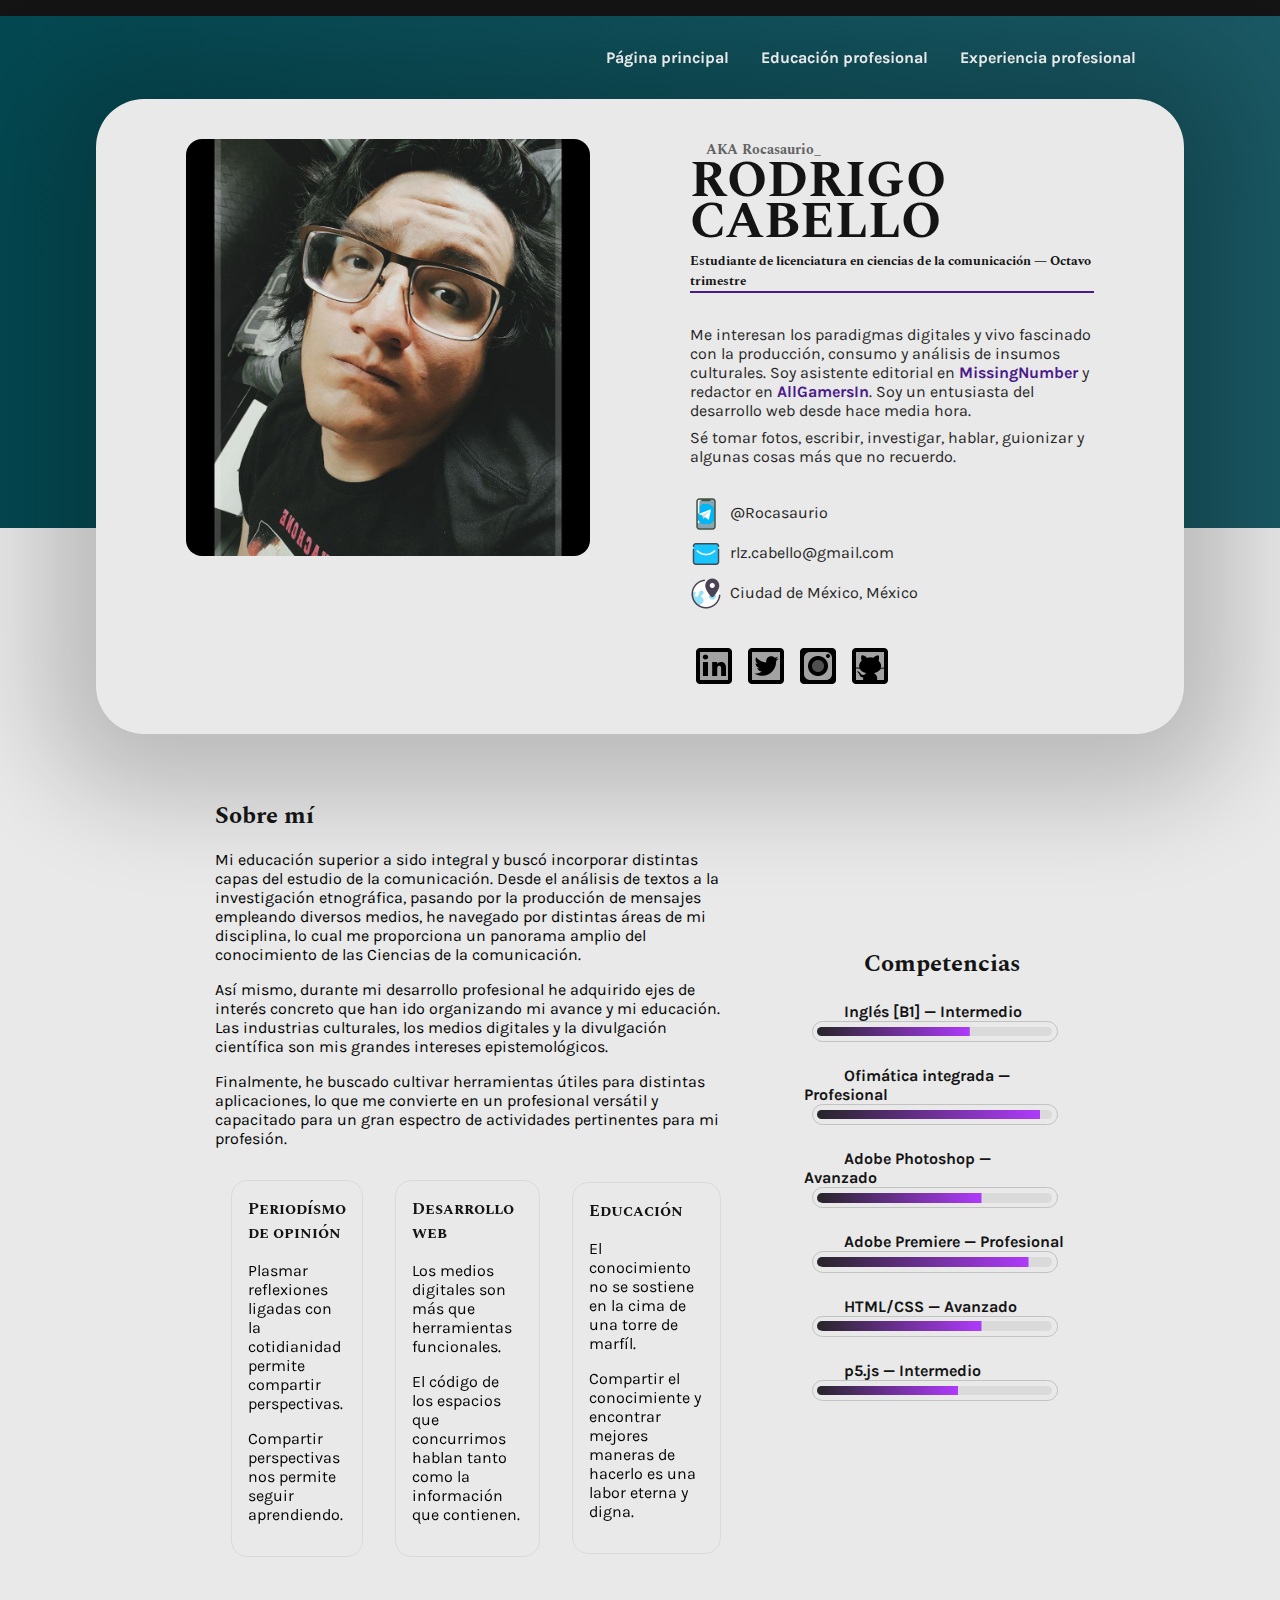
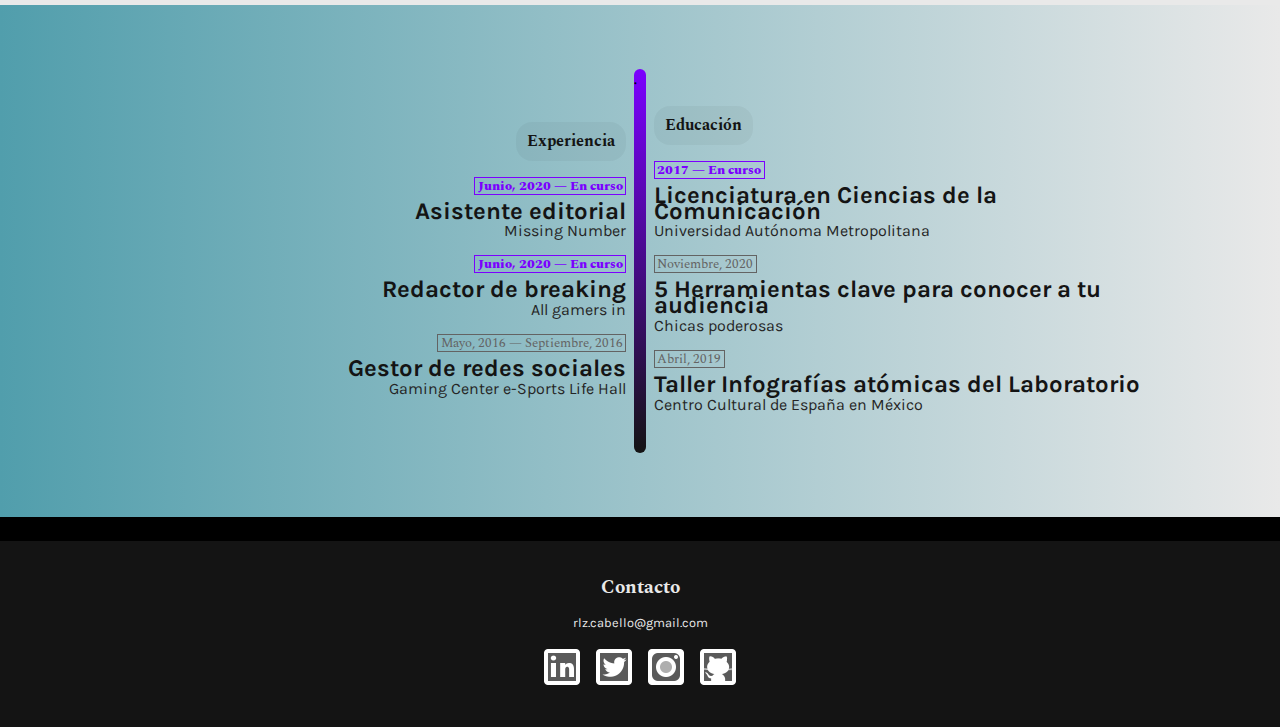
<file: index.html>
<!DOCTYPE html>
<html lang="es">
  <head>
    <meta charset="UTF-8" />
    <meta name="viewport" content="width=device-width, initial-scale=1.0" />

    <meta name="description" content="Sitio web que contiene el Currículum Vitae de Rodrigo Cabello Barrera." />
    <meta name="keywords" content="Medios interactivos, UEA, UAM Cuajimalpa, currículum-vitae, cv, currículum, ciencias de la comunicación, comunicador, fotografía, redactor, videojuegos" />
    <meta name="author" content="Rodrigo Cabello Barrera" />
    <title>Rodrigo Cabello — Currículum</title>

    <!-- CSS -->
    <link href="css/styleCSS.css" rel="stylesheet" />
    <link href="css/hover.css" rel="stylesheet" media="all"> 

    <!-- Fonts -->
    <link href="https://fonts.googleapis.com/css2?family=Spectral:wght@500&display=swap" rel="stylesheet"> 
    <link href="https://fonts.googleapis.com/css2?family=Karla&display=swap" rel="stylesheet"> 

  </head>

  
  <body>
<!-- Navegador -->
<nav>
    <a class="hvr-underline-from-center hvr-fade" href="index.html"><p>Página principal</p></a>
    <a class="hvr-underline-from-center hvr-fade" href="education.html"><p>Educación profesional</p></a>
    <a class="hvr-underline-from-center hvr-fade" href="work.html"><p>Experiencia profesional</p></a>
</nav>   
      
    <!-- Presentación -->
    <article class="firstContact">

        <!-- Tarjeta -->
        <section class="contactCard">
            <div class="containerCard">      

                <div class="containerCardPhoto">
                    <img id="photoFace" src="images/portrait/portraitMain.jpeg" alt="Fotografía de Rodrigo Cabello Barrera">
                </div>

                <div class="containerCardInfo">
                    <hgroup>
                        <h3>AKA Rocasaurio_</h3>
                        <h1>RODRIGO CABELLO</h1>
                        <h2>Estudiante de licenciatura en ciencias de la comunicación — Octavo trimestre</h2>
                    </hgroup>
                    <div class="resumeCard">
                        <p>Me interesan los paradigmas digitales y vivo fascinado con la producción, consumo y análisis de insumos culturales. Soy asistente editorial en <a href="https://www.missingnumber.com.mx/">MissingNumber</a> y redactor en <a href="https://allgamersin.com/">AllGamersIn</a>. Soy un entusiasta del desarrollo web desde hace media hora. </p>
                        <p>Sé tomar fotos, escribir, investigar, hablar, guionizar y algunas cosas más que no recuerdo.</p>
                    </div>

                    <ul class="listContact">

                        <li><img src="images/contactIcons/telegram.png" alt="Ícono de Telegram">@Rocasaurio</li>
                        <li><img src="images/contactIcons/email.png" alt="Ícono de email">rlz.cabello@gmail.com</li>
                        <li><img src="images/contactIcons/address.png" alt="Ícono de dirección">Ciudad de México, México</li>
                    </ul>

                    <div class="containerSocialNet">
                        <a target="_blank" href="https://www.linkedin.com/in/rodrigo-cabello-barrera/">
                            <div class="hvr-underline-from-center"><img src="images/socialMediaIcons/linkedIn.png" alt="Ícono de LinkedIn"></div>
                        </a>
                        <a target="_blank" href="https://twitter.com/Rocasaurio_"> 
                            <div class="hvr-underline-from-center"><img src="images/socialMediaIcons/twitter.png" alt="Ícono de Twitter"></div>                            
                        </a>
                        <a target="_blank" href="https://www.instagram.com/rocasaurio_/">
                            <div class="hvr-underline-from-center"><img src="images/socialMediaIcons/instagram.png" alt="Ícono de Instagram"></div>
                        </a>
                        <a target="_blank" href="https://github.com/Rocasaurio">
                            <div class="hvr-underline-from-center"><img src="images/socialMediaIcons/github.png" alt="Ícono de GitHub"></div>
                        </a>
                    </div>
                    
                </div>

                

            </div>
            

        </section>

        <!-- Sobre mí -->
        <section class="about">

                <div class="countainerSkills">
                    <h2>Sobre mí</h2>
                    <p>Mi educación superior a sido integral y buscó incorporar distintas capas del estudio de la comunicación. Desde el análisis de textos a la investigación etnográfica, pasando por la producción de mensajes empleando diversos medios, he navegado por distintas áreas de mi disciplina, lo cual me proporciona un panorama amplio del conocimiento de las Ciencias de la comunicación.</p>
                    <p>Así mismo, durante mi desarrollo profesional he adquirido ejes de interés concreto que han ido organizando mi avance y mi educación. Las industrias culturales, los medios digitales y la divulgación científica son mis grandes intereses epistemológicos.</p>
                    <p>Finalmente, he buscado cultivar herramientas útiles para distintas aplicaciones, lo que me convierte en un profesional versátil y capacitado para un gran espectro de actividades pertinentes para mi profesión.</p>
                
                    <div class="countainerInterest">
                        <div class="interest hvr-grow-shadow">
                            <h3>Periodísmo de opinión</h3>
                            <p>Plasmar reflexiones ligadas con la cotidianidad permite compartir perspectivas.</p>
                            <p>Compartir perspectivas nos permite seguir aprendiendo.</p>
                        </div>
                        <div class="interest hvr-grow-shadow">
                            <h3>Desarrollo web</h3>
                            <p>Los medios digitales son más que herramientas funcionales. </p>
                            <p>El código de los espacios que concurrimos hablan tanto como la información que contienen.</p>
                        </div>
                        <div class="interest hvr-grow-shadow">
                            <h3>Educación</h3>
                            <p>El conocimiento no se sostiene en la cima de una torre de marfíl.</p> 
                            <p>Compartir el conocimiente y encontrar mejores maneras de hacerlo es una labor eterna y digna.</p>
                        </div>
                    </div>
                </div>
                
            
                
                <div class="countainerComp">

                    <h2>Competencias</h2>

                    <h3>Inglés [B1] — Intermedio </h3>
                    <div class="skill-o-meterBorder">
                        <div class="skill-o-meter1">-</div>
                    </div>

                    <h3>Ofimática integrada — Profesional</h3>
                    <div class="skill-o-meterBorder">
                        <div class="skill-o-meter2">-</div>
                    </div>

                    <h3>Adobe Photoshop — Avanzado</h3>
                    <div class="skill-o-meterBorder">
                        <div class="skill-o-meter3">-</div>
                    </div>

                    <h3>Adobe Premiere — Profesional</h3>
                    <div class="skill-o-meterBorder">
                        <div class="skill-o-meter4">-</div>
                    </div>

                    <h3>HTML/CSS — Avanzado</h3>
                    <div class="skill-o-meterBorder">
                        <div class="skill-o-meter5">-</div>
                    </div>

                    <h3>p5.js — Intermedio</h3>
                    <div class="skill-o-meterBorder">
                        <div class="skill-o-meter6">-</div>
                    </div>


                </div>

        </section>
        
    </article>
   
    <!-- Camino profesional -->
    <div class="backRute">
    <article class="profesionalRute">

        <div class="countainerExperience">

            <div class="experience">
                <h2>Experiencia</h2> 
            </div>

            <div class="experience">
                <div class="blockDateToday">Junio, 2020 — En curso</div>
                <h3>Asistente editorial</h3> 
                <p>Missing Number</p>
            </div>

            <div class="experience">
                <div class="blockDateToday">Junio, 2020 — En curso</div>
                <h3>Redactor de breaking</h3> 
                <p>All gamers in</p>
            </div>

            <div class="experience">
                <div class="blockDate">Mayo, 2016 — Septiembre, 2016</div>
                <h3>Gestor de redes sociales</h3> 
                <p>Gaming Center e-Sports Life Hall</p>
            </div>

        </div>

        <div class="timeline">.</div>
    
        
        <div class="countainerEducation">

            <div class="experience">
                <h2>Educación</h2> 
            </div>

            <div class="education">
                <div class="blockDateToday">2017 — En curso</div>
                <h3>Licenciatura en Ciencias de la Comunicación</h3>
                <p>Universidad Autónoma Metropolitana</p>
            </div>
          
            <div class="education">
                <div class="blockDate">Noviembre, 2020</div>
                <h3>5 Herramientas clave para conocer a tu audiencia</h3> 
                <p>Chicas poderosas</p>
            </div>

            <div class="education">
                <div class="blockDate">Abril, 2019</div>
                <h3>Taller Infografías atómicas del Laboratorio</h3> 
                <p>Centro Cultural de España en México</p>
            </div>

            </div>


    </article>
    </div>

<!-- Navegador -->
<footer>
    <h1>Contacto</h1>
    <p>rlz.cabello@gmail.com</p>
    <div class="containerSocialNet">
        <a target="_blank" href="https://www.linkedin.com/in/rodrigo-cabello-barrera/">
            <div class="hvr-fadeW"><img src="images/socialMediaIcons/linkedInW.png" alt="Ícono de LinkedIn"></div>
        </a>
        <a target="_blank" href="https://twitter.com/Rocasaurio_"> 
            <div class="hvr-fadeW"><img src="images/socialMediaIcons/twitterW.png" alt="Ícono de Twitter"></div>                            
        </a>
        <a target="_blank" href="https://www.instagram.com/rocasaurio_/">
            <div class="hvr-fadeW"><img src="images/socialMediaIcons/instagramW.png" alt="Ícono de Instagram"></div>
        </a>
        <a target="_blank" href="https://github.com/Rocasaurio">
            <div class="hvr-fadeW"><img src="images/socialMediaIcons/githubW.png" alt="Ícono de GitHub"></div>
        </a>
    </div>
</footer>
  </body>

</html>
</file>
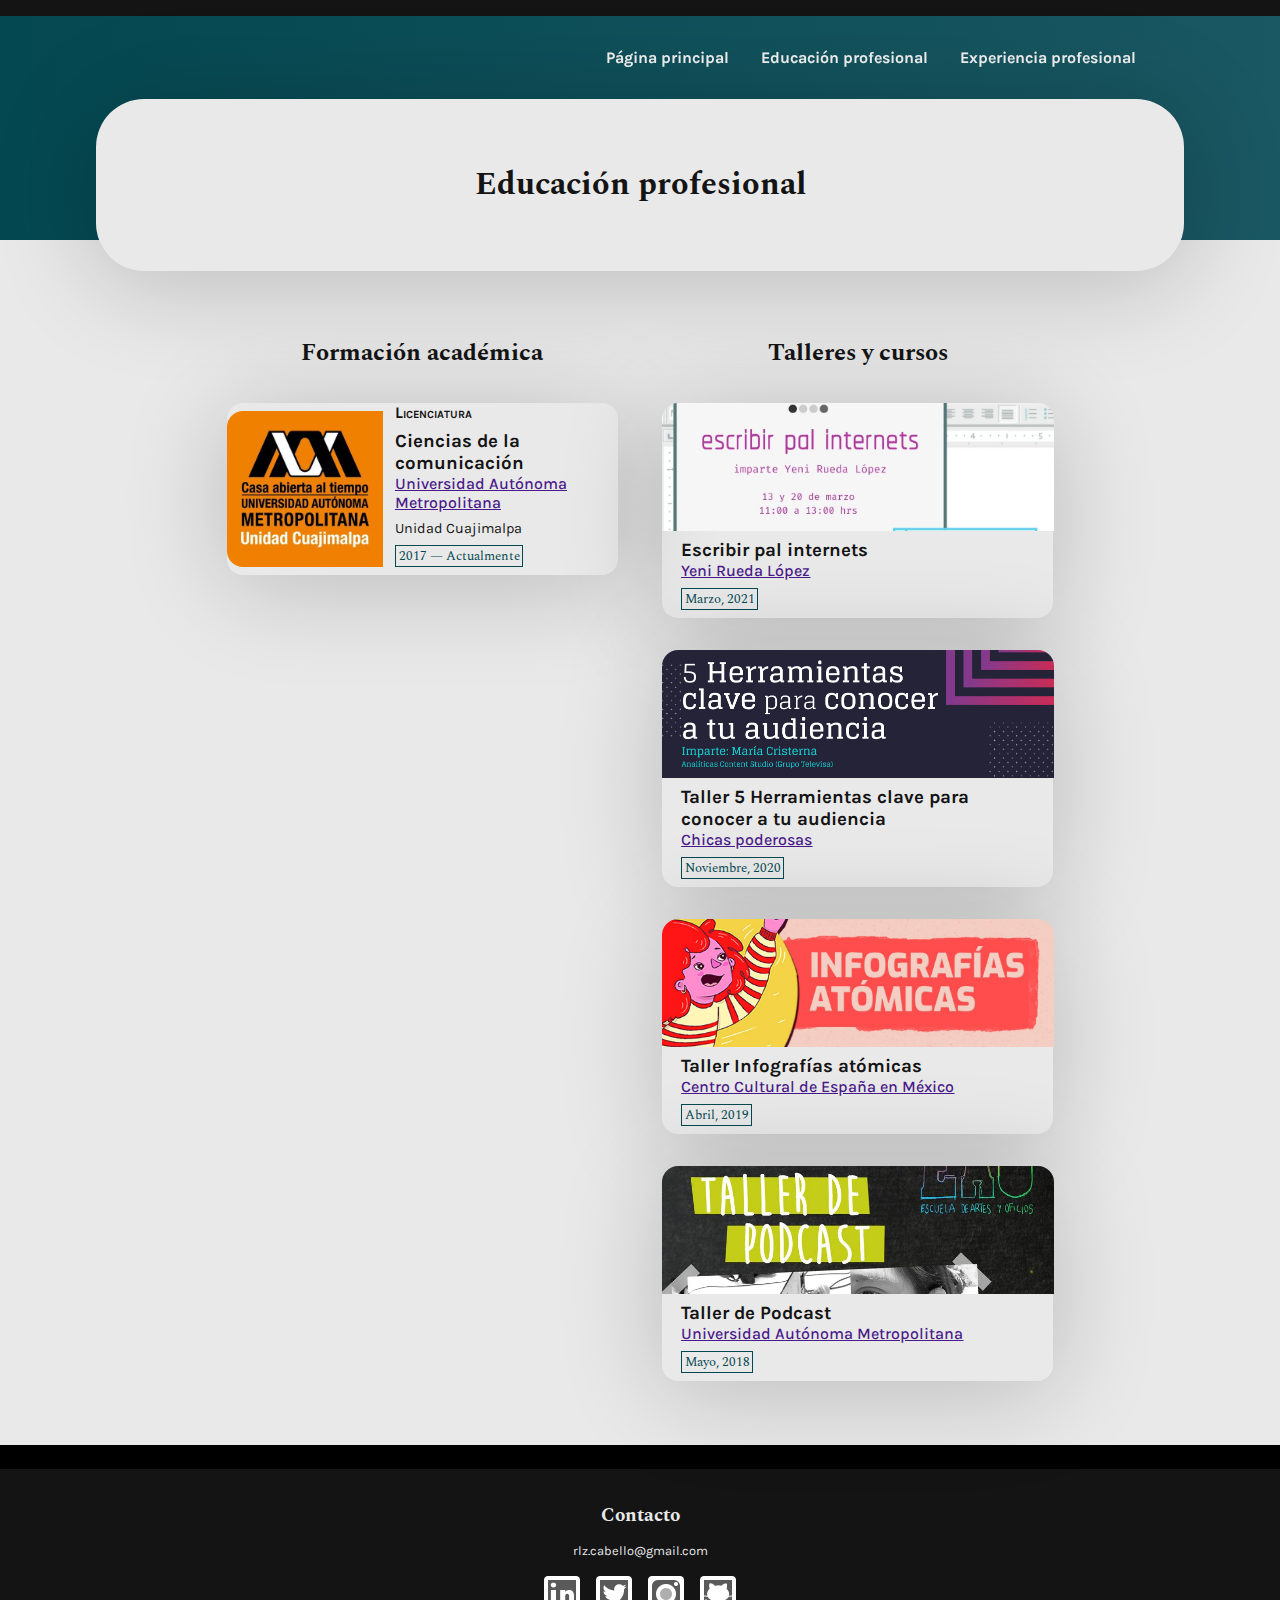
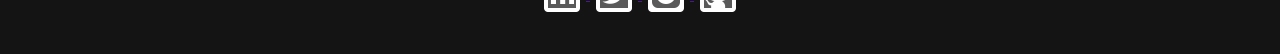
<file: education.html>
<!DOCTYPE html>
<html lang="es">
  <head>
    <meta charset="UTF-8" />
    <meta name="viewport" content="width=device-width, initial-scale=1.0" />

    <meta name="description" content="Sitio web que contiene el Currículum Vitae de Rodrigo Cabello Barrera." />
    <meta name="keywords" content="Medios interactivos, UEA, UAM Cuajimalpa, currículum-vitae, cv, currículum, ciencias de la comunicación, comunicador, fotografía, redactor, videojuegos" />
    <meta name="author" content="Rodrigo Cabello Barrera" />
    <title>Rodrigo Cabello — Currículum</title>

    <!-- CSS -->
    <link href="css/education.css" rel="stylesheet"/>
    <link href="css/hover.css" rel="stylesheet" media="all"> 

    <!-- Fonts -->
    <link href="https://fonts.googleapis.com/css2?family=Spectral:wght@500&display=swap" rel="stylesheet"> 
    <link href="https://fonts.googleapis.com/css2?family=Karla&display=swap" rel="stylesheet"> 

  </head>

  
  <body>
<!-- Navegador -->
<nav>
    <a class="hvr-underline-from-center hvr-fade" href="index.html"><p>Página principal</p></a>
    <a class="hvr-underline-from-center hvr-fade" href="education.html"><p>Educación profesional</p></a>
    <a class="hvr-underline-from-center hvr-fade" href="work.html"><p>Experiencia profesional</p></a>
</nav>   
      
      
    <!-- Educación Profesional -->

    <article class="educationProf">

        <!-- Tarjeta -->
        <div class="educationCard">
            <h1>Educación profesional</h1>
        </div>

        <!-- Contenedor -->
        <div class="educationContainer">

            <!-- Ruta -->
            <div class="educationRoute">

                <h2>Formación académica</h2>



                <div class="educationItem">

                    <img src="images/educationImg/bannerEducation/route1.jpg" alt="Emblema de la UAM">
                    
                    <div class="eItemInfo">
                    <p class="categoryInfo">Licenciatura</p>
                    <h3>Ciencias de la comunicación</h3>
                    <a href="https://www.uam.mx/"><p>Universidad Autónoma Metropolitana</p></a>
                    <p class="subInstitution">Unidad Cuajimalpa</p>
                    <div class="blockDate">2017 — Actualmente</div>
                    </div>



                </div>

            </div>

                


            <!-- Cursos y talleres -->
            <div class="educationExtra">

                <h2>Talleres y cursos</h2>
              
                <div class="extraItem rItem4">
                    <a target="_blank" href="images/educationImg/bannerExtras/extra4.jpg"><img class="hvr-grow-shadow" src="images/educationImg/bannerExtras/extra4.jpg" alt="Convocatoria del Taller Escribir pal internets"></a>
                    <h3>Escribir pal internets</h3>
                    <a href="https://twitter.com/chupacabritas"><p>Yeni Rueda López</p></a>
                    <div class="blockDate">Marzo, 2021</div>
                </div>
              
                <div class="extraItem rItem3">
                    <a target="_blank" href="images/educationImg/bannerExtras/extra3.jpg"><img class="hvr-grow-shadow" src="images/educationImg/bannerExtras/extra3.jpg" alt="Convocatoria del Taller 5 Herramientas clave para conocer a tu audiencia"></a>
                    <h3>Taller 5 Herramientas clave para conocer a tu audiencia</h3>
                    <a href="https://chicaspoderosas.org"><p>Chicas poderosas</p></a>
                    <div class="blockDate">Noviembre, 2020</div>
                </div>

                <div class="extraItem rItem2">
                    <a target="_blank" href="images/educationImg/bannerExtras/extra2.jpg"><img class="hvr-grow-shadow" src="images/educationImg/bannerExtras/extra2.jpg" alt="Convocatoria del Taller Infografías atómicas"></a>
                    <h3>Taller Infografías atómicas</h3>
                    <a href="http://ccemx.org/"><p>Centro Cultural de España en México</p></a>
                    <div class="blockDate">Abril, 2019</div>
                </div>

                <div class="extraItem rItem1">
                    <a target="_blank" href="images/educationImg/bannerExtras/extra1.jpg"><img class="hvr-grow-shadow" src="images/educationImg/bannerExtras/extra1.jpg" alt="Convocatoria del Taller de Podcast"></a>
                    <h3>Taller de Podcast</h3>
                     <a href="https://www.uam.mx/"><p>Universidad Autónoma Metropolitana</p></a>
                    <div class="blockDate">Mayo, 2018</div>
                </div>
            </div>

        </div>

    </article>

<!-- Navegador -->
<footer>
<h1>Contacto</h1>
<p>rlz.cabello@gmail.com</p>
<div class="containerSocialNet">
    <a target="_blank" href="https://www.linkedin.com/in/rodrigo-cabello-barrera/">
        <div class="hvr-fadeW"><img src="images/socialMediaIcons/linkedInW.png" alt="Ícono de LinkedIn"></div>
    </a>
    <a target="_blank" href="https://twitter.com/Rocasaurio_"> 
        <div class="hvr-fadeW"><img src="images/socialMediaIcons/twitterW.png" alt="Ícono de Twitter"></div>                            
    </a>
    <a target="_blank" href="https://www.instagram.com/rocasaurio_/">
        <div class="hvr-fadeW"><img src="images/socialMediaIcons/instagramW.png" alt="Ícono de Instagram"></div>
    </a>
    <a target="_blank" href="https://github.com/Rocasaurio">
        <div class="hvr-fadeW"><img src="images/socialMediaIcons/githubW.png" alt="Ícono de GitHub"></div>
    </a>
</div>
</footer>
</body>

</html>
</file>
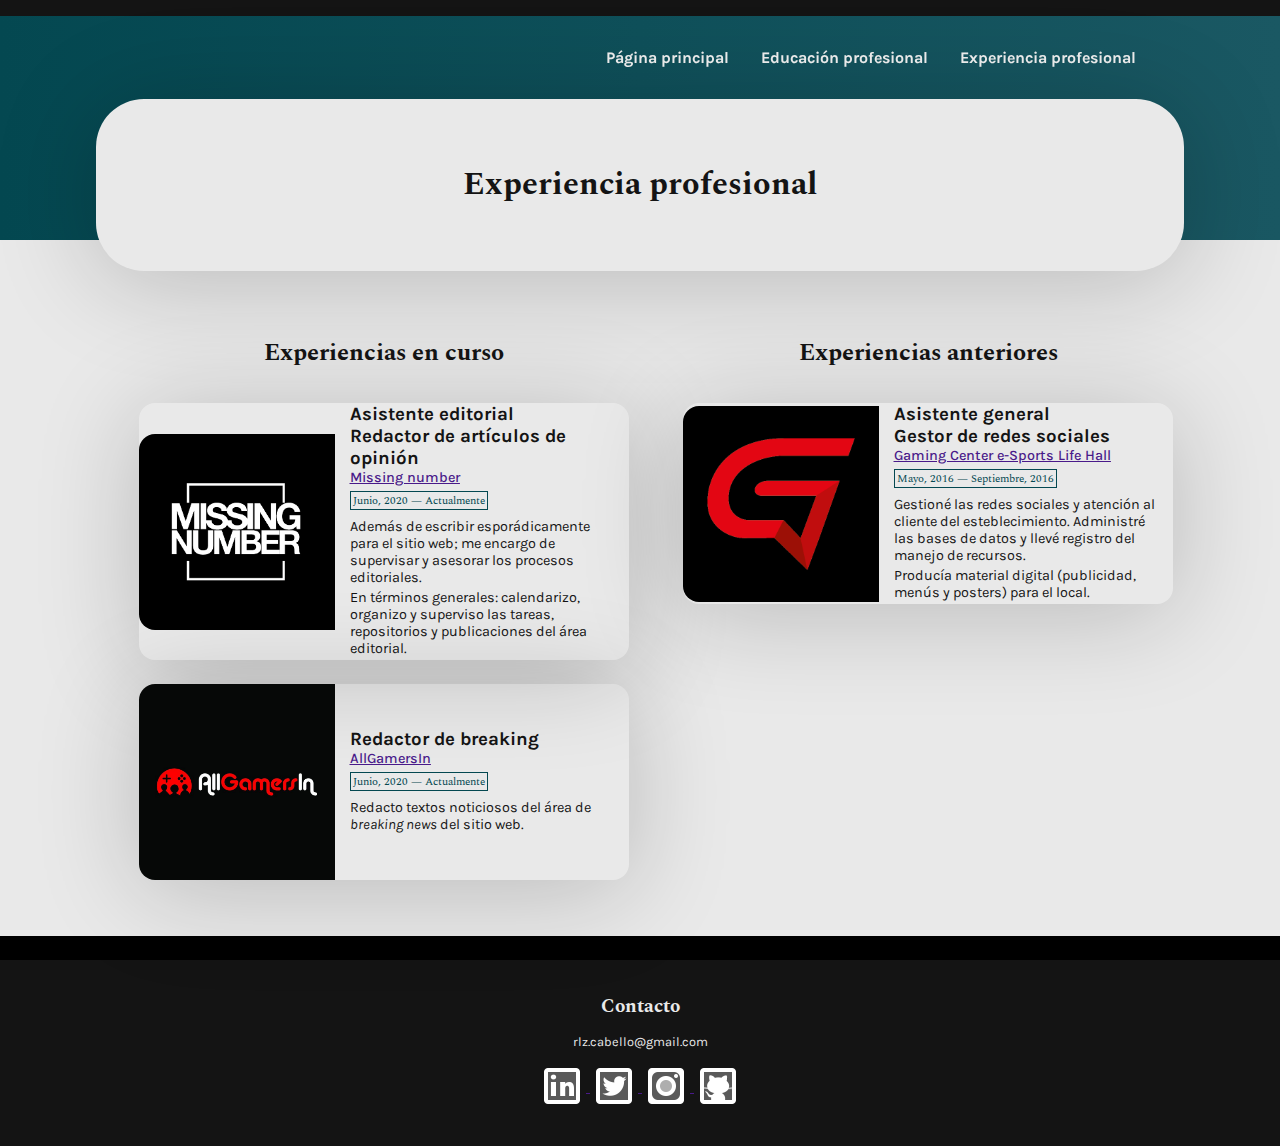
<file: work.html>
<!DOCTYPE html>
<html lang="es">
  <head>
    <meta charset="UTF-8" />
    <meta name="viewport" content="width=device-width, initial-scale=1.0" />

    <meta name="description" content="Sitio web que contiene el Currículum Vitae de Rodrigo Cabello Barrera." />
    <meta name="keywords" content="Medios interactivos, UEA, UAM Cuajimalpa, currículum-vitae, cv, currículum, ciencias de la comunicación, comunicador, fotografía, redactor, videojuegos" />
    <meta name="author" content="Rodrigo Cabello Barrera" />
    <title>Rodrigo Cabello — Currículum</title>

    <!-- CSS -->
    <link href="css/work.css" rel="stylesheet"/>
    <link href="css/hover.css" rel="stylesheet" media="all"> 

    <!-- Fonts -->
    <link href="https://fonts.googleapis.com/css2?family=Spectral:wght@500&display=swap" rel="stylesheet"> 
    <link href="https://fonts.googleapis.com/css2?family=Karla&display=swap" rel="stylesheet"> 

  </head>

  
  <body>
<!-- Navegador -->
<nav>
    <a class="hvr-underline-from-center hvr-fade" href="index.html"><p>Página principal</p></a>
    <a class="hvr-underline-from-center hvr-fade" href="education.html"><p>Educación profesional</p></a>
    <a class="hvr-underline-from-center hvr-fade" href="work.html"><p>Experiencia profesional</p></a>
</nav>   
      
      
    <!-- Educación Profesional -->

    <article class="workProf">

        <!-- Tarjeta -->
        <div class="workCard">
            <h1>Experiencia profesional</h1>
        </div>

        <!-- Contenedor -->
        <div class="workContainer">

            <!-- Ruta -->
            <div class="workRoute">

                <h2>Experiencias en curso</h2>

                <div class="workItem">
                    <img src="images/workImg/bannerNow/now1.png" alt="Logo de Missing Number">
                    
                    <div class="eItemInfo">
                    <hgroup><h3>Asistente editorial</h3>
                    <h3>Redactor de artículos de opinión</h3></hgroup>
                    <a href="https://missingnumber.com.mx/"><p>Missing number</p></a>
                    <div class="blockDate">Junio, 2020 — Actualmente</div>
                    <p>Además de escribir esporádicamente para el sitio web; me encargo de supervisar y asesorar los procesos editoriales.</p>
                    <p>En términos generales: calendarizo, organizo y superviso las tareas, repositorios y publicaciones del área editorial.</p>
                    </div>

                </div>

                <div class="workItem">
                    <img src="images/workImg/bannerNow/now2.jpg" alt="Logo de AllGamersIn">
                    
                    <div class="eItemInfo">
                    <h3>Redactor de breaking</h3>
                    <a href="https://allgamersin.com/"><p>AllGamersIn</p></a>
                    <div class="blockDate">Junio, 2020 — Actualmente</div>
                    <p>Redacto textos noticiosos del área de <em>breaking news</em> del sitio web.</p>
                    </div>

                </div>

            </div>

                


            <!-- Cursos y talleres -->
            <div class="workRoute">

                <h2>Experiencias anteriores</h2>

                <div class="workItem">

                    <img src="images/workImg/bannerOld/old1.png" alt="Logo de GamingCenterMX">
                    
                    <div class="eItemInfo">
                    <hgroup><h3>Asistente general</h3>
                    <h3>Gestor de redes sociales</h3></hgroup>
                    <a href="https://www.facebook.com/GamingCenterMX"><p>Gaming Center e-Sports Life Hall</p></a>
                    <div class="blockDate"> Mayo, 2016 — Septiembre, 2016</div>
                    <p>Gestioné las redes sociales y atención al cliente del esteblecimiento. Administré las bases de datos y llevé registro del manejo de recursos.</p>
                    <p>Producía material digital (publicidad, menús y posters) para el local.</p>
                    </div>



                </div>

            </div>
        </div>
    </article>

<!-- Navegador -->
<footer>
<h1>Contacto</h1>
<p>rlz.cabello@gmail.com</p>
<div class="containerSocialNet">
    <a target="_blank" href="https://www.linkedin.com/in/rodrigo-cabello-barrera/">
        <div class="hvr-fadeW"><img src="images/socialMediaIcons/linkedInW.png" alt="Ícono de LinkedIn"></div>
    </a>
    <a target="_blank" href="https://twitter.com/Rocasaurio_"> 
        <div class="hvr-fadeW"><img src="images/socialMediaIcons/twitterW.png" alt="Ícono de Twitter"></div>                            
    </a>
    <a target="_blank" href="https://www.instagram.com/rocasaurio_/">
        <div class="hvr-fadeW"><img src="images/socialMediaIcons/instagramW.png" alt="Ícono de Instagram"></div>
    </a>
    <a target="_blank" href="https://github.com/Rocasaurio">
        <div class="hvr-fadeW"><img src="images/socialMediaIcons/githubW.png" alt="Ícono de GitHub"></div>
    </a>
</div>
</footer>
</body>

</html>
</file>
<file: css/styleCSS.css>
/* Variables */
:root{
        /* Colores */
    --color-background: yellow;
    
    --color-whiteA1: #e9e9e9;
    --color-whiteA2: #dadada;
    --color-whiteA3: #c2c2c2;

    --color-blackA1: #141414;
    --color-blackA2: #252525;
    --color-blackA3: #636363;
    --color-blackA4: #afafaf;

    --color-compA1: #491a8a;
    --color-compA2: #5d00ff;
    --color-compA3: #7B00FF;

    --color-redA1: #942020;

    --color-gradA1: #044851;
    --color-gradA2: #1a5863;
    --color-gradA3: #25828b;

    --color-gradB1: #272529;
    --color-gradB2: #af3afb;

    --color-gradC1: #519eac;
    --color-gradC2: #257f8b;

        /* Fonts */
    --font-head: 'Spectral', sans-serif;
    --font-body: 'Karla', sans-serif;
}


body {
    font-family: var(--font-body);
    margin: 0rem auto;
    background-color: var(--color-whiteA1);

    background-image: linear-gradient(to right, var(--color-gradA1), var(--color-gradA2));
    background-size: 100% 33rem;
    background-repeat: no-repeat;
    background-attachment: initial;
  }

a {
    text-decoration: none;
    color: var(--color-compA1) ;
}

h1 {
    font-family: var(--font-head);
    color: var(--color-blackA1);
}

h2 {
    font-family: var(--font-head);
    color: var(--color-blackA1);
}

h3 {
    font-family: var(--font-head);
    color: var(--color-blackA3);
}

/* Navegador 1 - Barra superior*/
nav{
    display: flex;
    flex-direction: row;    	
    flex-wrap: nowrap;
    justify-content: flex-end;
    align-items: left;
    align-content: stretch;

    margin-top: 0rem;
    margin-bottom: 1rem;
    padding-right: 10%;
    padding-top: 1rem;

    border-style: solid;
    border-color: var(--color-blackA1);
    border-width: 1rem 0 0 0;

}

nav p{
    margin: 0rem;
    padding: 0em;
    color: var(--color-whiteA1);
    font-size: 1rem;
    font-weight: 700;
}
nav a {
    margin: 0;
    padding: 0;
    border-radius: .4rem;
    padding: .5rem;
    margin: .5rem;
}

nav a:hover {
    background-color: hsla(0, 0%, 0%, .1);

}

/* Artículo 1 - Resumen de presentación*/
article.firstContact{
    width: 85%;
    padding: 1 auto 1 auto;
    margin: 1rem auto 1rem auto;

}
    /* Sección 1/2 - Tarjeta de contacto*/
    section.contactCard {
        padding: 2.5rem;
        margin-bottom: 3rem;
        background-color: var(--color-whiteA1);
        border-radius: 3rem;
        -webkit-box-shadow: 0px 10px 103px 53px rgba(0,0,0,0.2);
        -moz-box-shadow: 0px 10px 103px 53px rgba(0,0,0,0.2);
        box-shadow: 0px 10px 103px 53px rgba(0,0,0,0.2);
/* https://i.imgur.com/Kd6HwQU.png */
/*         background-image: url("images\iconic\rocasaurioLunar.png"); */
        background-image: url("https://imgur.com/Kd6HwQU.png");

        background-size: 20%;
        background-repeat: no-repeat;
        background-position: 95% 95%;
    }


        div.containerCard {
            padding: 0;
            margin: 0;
            display: flex;
            flex-direction: row;    	
            flex-wrap: nowrap;
            justify-content: space-around;
            align-items: left;
            align-content: stretch;
        }

            div.containerCardPhoto {
                width: 40%;
            }
            
                #photoFace {
                    max-width: 100%;
                    max-height: 100%;
                    border-radius: 1rem;
                }

            div.containerCardInfo {
                width: 40%;
                vertical-align: middle;
                align-self: center;
            }

                div.containerCardInfo h1{
                    font-size: 3.2em;
                    font-variant: small-caps;
                    margin: auto 0 .5rem 0;
                    line-height: 0.8em;
                }

                div.containerCardInfo h2{
                    font-size: .8rem;
                    margin: 0 0 2rem 0;
                    border-style: solid;
                    border-color: var(--color-compA1);
                    border-width: 0 0 .2em 0;
                }

                div.containerCardInfo h3 {
                    font-size: .9rem;
                    margin: 0;
                    margin-left: 1rem;

                }

                div.containerCardInfo div{
                    margin: 0 0 0rem 0;
                }


                    div.containerCardInfo p{
                        margin: .5em 0;
                        color: var(--color-blackA2);
                    }

                div.containerCardInfo a {
                    font-weight: 700;
                }

                ul.listContact {
                    list-style: none;
                    padding: 0;
                    margin: 2rem 0 2rem 0;
                    color: var(--color-blackA2);

                }

                    ul.listContact img{
                        max-width: 2em;
                        padding-right: .5rem;
                        vertical-align: middle;
                        
                    }

                    ul.listContact li {
                        margin-bottom: .5rem;
                        margin-top: .5rem;
                    }

                    div.containerSocialNet {
                        margin: 0;
                        padding: 0;
                    }

                        div.containerSocialNet img{
                            max-width: 3rem;
                        }

    /* Sección 2/2 - Sobre mí*/

    section.about {
        margin-left: auto;
        margin-right: auto;
        width: 80%;
        display: flex;
        flex-direction: row;    	
        flex-wrap: nowrap;
        justify-content: space-around;
        align-items: left;
        align-content: stretch;

        padding: 1rem;
    }

        div.countainerSkills{
            width: 60%;
            margin-right: 3rem;
        }
        
        div.countainerSkills h1{
            font-size: 2.5rem;
            margin: 0;
        }

        div.countainerSkills h2{
            font-size: 1.5rem;
            margin: 0;
        }

            div.countainerInterest{
                display: flex;
                flex-direction: row;    	
                flex-wrap: nowrap;
                justify-content: center;
                align-items: center;
                align-content: stretch;
            }

                div.interest {
                    border-style: solid;
                    border-color: var(--color-whiteA2);
                    border-width: .1rem;
                    border-radius: 1rem;

                    padding: 1rem;
                    margin: 1rem;
                }

                div.interest h3{
                    padding: 0;
                    margin: 0;
                    font-size: 1rem;
                    font-variant: small-caps;
                    color: var(--color-blackA1);
                }

        div.countainerComp{
            width: 30%;
            display: flex;
            flex-direction: column;    	
            flex-wrap: nowrap;
            justify-content: center;
            align-items: flex-start;
            align-content: stretch;
            color: var(--color-whiteA1);
        }

        div.countainerComp h2{
            text-indent: 2.5em;
            font-size: 1.5rem;
            margin-top: 0;
        }

        div.countainerComp h3{
            padding: 0;
            margin: 0;
            text-indent: 2.5em;
            font-size: 1rem;
            font-family: var(--font-body);
            color: var(--color-blackA1);
        }

            div.skill-o-meterBorder{
                height: .6rem;
                width: 90%;
                border-radius: 1rem;
                border-style: solid;
                border-color: var(--color-whiteA3);
                border-width: .1rem;
                padding: .3rem;
                margin-bottom: 1.5rem;
                margin-right: auto;
                margin-left: auto;
                
            }

                div.skill-o-meter1{

                    margin-right: auto;
                    margin-left: auto;
                    
                    background-color: var(--color-whiteA2);
                    background-image: linear-gradient(to right, var(--color-gradB1), var(--color-gradB2));
                    background-repeat: no-repeat;
                    background-size: 65%;
                    
                    display: inline-block;
                    width: 100%;
                    height: .6rem;
                    border-radius: 1rem;

                }

                div.skill-o-meter2{

                    margin-right: auto;
                    margin-left: auto;
                    
                    background-color: var(--color-whiteA2);
                    background-image: linear-gradient(to right, var(--color-gradB1), var(--color-gradB2));
                    background-repeat: no-repeat;
                    background-size: 95%;
                    
                    display: inline-block;
                    width: 100%;
                    height: .6rem;
                    border-radius: 1rem;

                }

                div.skill-o-meter3{

                    margin-right: auto;
                    margin-left: auto;
                    
                    background-color: var(--color-whiteA2);
                    background-image: linear-gradient(to right, var(--color-gradB1), var(--color-gradB2));
                    background-repeat: no-repeat;
                    background-size: 70%;
                    
                    display: inline-block;
                    width: 100%;
                    height: .6rem;
                    border-radius: 1rem;

                }

                div.skill-o-meter4{

                    margin-right: auto;
                    margin-left: auto;
                    
                    background-color: var(--color-whiteA2);
                    background-image: linear-gradient(to right, var(--color-gradB1), var(--color-gradB2));
                    background-repeat: no-repeat;
                    background-size: 90%;
                    
                    display: inline-block;
                    width: 100%;
                    height: .6rem;
                    border-radius: 1rem;

                }

                div.skill-o-meter5{

                    margin-right: auto;
                    margin-left: auto;
                    
                    background-color: var(--color-whiteA2);
                    background-image: linear-gradient(to right, var(--color-gradB1), var(--color-gradB2));
                    background-repeat: no-repeat;
                    background-size: 70%;
                    
                    display: inline-block;
                    width: 100%;
                    height: .6rem;
                    border-radius: 1rem;

                }

                div.skill-o-meter6{

                    margin-right: auto;
                    margin-left: auto;
                    
                    background-color: var(--color-whiteA2);
                    background-image: linear-gradient(to right, var(--color-gradB1), var(--color-gradB2));
                    background-repeat: no-repeat;
                    background-size: 60%;
                    
                    display: inline-block;
                    width: 100%;
                    height: .6rem;
                    border-radius: 1rem;

                }

/* Artículo 2 - Ruta profesional*/
div.backRute {
    background-image: linear-gradient(to right, var(--color-gradC1), var(--color-whiteA1));
}
article.profesionalRute {

    margin-left: auto;
    margin-right: auto;
    width: 80%;
    display: flex;
    flex-direction: row;    	
    flex-wrap: nowrap;
    justify-content: center;
    align-content: stretch;

    padding: 4rem;
}

    article.profesionalRute h2 {
        background-color: hsla(0, 0%, 0%, .04);
        display: inline-block;
        padding: .7rem;
        border-radius: 1rem;
        font-size: 1rem;
        margin-bottom: 1rem;
    }

    div.countainerExperience{
        line-height: 1rem;
        text-align: right;
        margin: 2.5rem .1rem;

        margin-left: auto;
        margin-right: auto;
        width: 100%;
        display: flex;
        flex-direction: column;    	
        flex-wrap: nowrap;
        justify-content: center;
        align-content: stretch;
    }

        div.experience {
            padding: 0 .5rem;
        }



            div.experience h3{
                font-size: 1.5rem;
                margin-top: 0rem;
                margin-bottom: 0em;
                color: var(--color-blackA1);
                font-family: var(--font-body);
                margin-bottom: .3rem;
            }    
            
            div.experience p{
                font-size: 1rem;
                margin-top: 0rem;
                color: var(--color-blackA2);
        }

    div.countainerEducation{

        line-height: 1rem;
        text-align: left;
        margin: 0rem .1rem;
        
        margin-left: auto;
        margin-right: auto;
        width: 100%;
        display: flex;
        flex-direction: column;    	
        flex-wrap: nowrap;
        justify-content: center;
        align-content: stretch;
    }

        div.education{
            padding: 0 .5rem;
        }

            div.education h3{
                font-size: 1.5rem;
                margin-top: 0em;
                margin-bottom: 0em;
                color: var(--color-blackA1);
                font-family: var(--font-body);
                margin-bottom: .3rem;
            }

            div.education p{
                font-size: 1rem;
                margin-top: 0rem;
                color: var(--color-blackA2);
            }

            div.blockDate{
                display: inline-block;
                font-family: var(--font-head);
                font-size: .8rem;
                color: var(--color-blackA3);
                margin-bottom: .5rem;
                padding: 0 .2em;
                border-style: solid;
                border-color: var(--color-blackA3);
                border-width: .1rem;
            }
            
            div.blockDateToday{
                display: inline-block;
                font-family: var(--font-head);
                font-size: .8rem;
                color: var(--color-compA3);
                margin-bottom: .5rem;
                padding: 0 .2em;
                border-style: solid;
                border-color: var(--color-compA3);
                border-width: .1rem;
                font-weight: 800;
            }

        div.timeline{
            background-image: linear-gradient(to top, var(--color-blackA1), var(--color-compA3));
            width: 1.5rem;
            border-radius: 1rem;
        }
        
        
/* Footer */

footer {
    background-color: var(--color-blackA1);
    display: flex;
    flex-direction: column;    	
    flex-wrap: nowrap;
    justify-content: center;
    align-items: center;
    align-content: stretch;
    align-self: auto;
    color: var(--color-whiteA1);
    padding: 2rem;

    border-style: solid;
    border-color: black;
    border-width: 1.5rem 0 0 0;
        }


    footer h1 {
        font-size: 1.2rem;
        color:var(--color-whiteA1);
        margin: 0;
        padding: 0;
    }

    footer p {
        font-size: .8rem;
    }
</file>
<file: css/education.css>
/* Variables */
    :root{
        /* Colores */
    --color-background: yellow;
    
    --color-whiteA1: #e9e9e9;
    --color-whiteA2: #dadada;
    --color-whiteA3: #c2c2c2;

    --color-blackA1: #141414;
    --color-blackA2: #252525;
    --color-blackA3: #636363;
    --color-blackA4: #afafaf;

    --color-compA1: #491a8a;
    --color-compA2: #5d00ff;
    --color-compA3: #7B00FF;

    --color-redA1: #942020;

    --color-gradA1: #044851;
    --color-gradA2: #1a5863;
    --color-gradA3: #25828b;

    --color-gradB1: #272529;
    --color-gradB2: #af3afb;

    --color-gradC1: #519eac;
    --color-gradC2: #257f8b;

        /* Fonts */
    --font-head: 'Spectral', sans-serif;
    --font-body: 'Karla', sans-serif;
}


body {
    font-family: var(--font-body);
    margin: 0rem auto;
    background-color: var(--color-whiteA1);

    background-image: linear-gradient(to right, var(--color-gradA1), var(--color-gradA2));
    background-size: 100% 15rem;
    background-repeat: no-repeat;
    background-attachment: initial;
  }

p{
    color: var(--color-blackA1);
}

a {
    color: var(--color-compA1);
}

h1 {
    font-family: var(--font-head);
    color: var(--color-blackA1);
}

h2 {
    font-family: var(--font-head);
    color: var(--color-blackA1);
}

h3 {
    font-family: var(--font-head);
    color: var(--color-blackA1);
}

/* Navegador 1 - Barra superior*/
nav{
    display: flex;
    flex-direction: row;    	
    flex-wrap: nowrap;
    justify-content: flex-end;
    align-items: left;
    align-content: stretch;

    margin-top: 0rem;
    margin-bottom: 1rem;
    padding-right: 10%;
    padding-top: 1rem;

    border-style: solid;
    border-color: var(--color-blackA1);
    border-width: 1rem 0 0 0;

}

nav h1{
    margin: 0rem;
    padding: 0em;
    color: var(--color-whiteA1);
    font-size: 1rem;
}

nav p{
    margin: 0rem;
    padding: 0em;
    color: var(--color-whiteA1);
    font-size: 1rem;
    font-weight: 700;
}

nav a {
    margin: 0;
    padding: 0;
    border-radius: .4rem;
    padding: .5rem;
    margin: .5rem;
    text-decoration: none;
}

nav a:hover {
    background-color: hsla(0, 0%, 0%, .1);

}

/* Artículo 1 - Educación profesional*/
article.educationProf{
    width: 85%;
    padding: 1 auto 1 auto;
    margin: 1rem auto 1rem auto;

}
    /* Sección 1/2 - Tarjeta de contacto*/
    div.educationCard {
        padding: 2.5rem;
        margin-bottom: 3rem;
        background-color: var(--color-whiteA1);
        border-radius: 3rem;

        box-shadow: 0px 10px 103px 2px rgba(0,0,0,0.2);
        -webkit-box-shadow: 0px 10px 103 2px rgba(0,0,0,0.2);
        -moz-box-shadow: 0px 10px 103px 2px rgba(0,0,0,0.2);
    }
        div.educationCard h1{
            font-size: 2rem;
            text-align: center;
            font-weight: 700;
        }



    div.educationContainer {
        margin-left: auto;
        margin-right: auto;
        width: 80%;
        display: flex;
        flex-direction: row;    	
        flex-wrap: nowrap;
        justify-content: space-around;
        align-items: left;
        align-content: stretch;

        padding: 1rem;
    }

    div.educationContainer a p{
            font-weight: 500;
            color: var(--color-compA1);
            text-decoration: underline;
    }

        div.blockDate{
            display: inline-block;
            font-family: var(--font-head);
            font-size: .8rem;
            color: var(--color-gradA1);
            margin-left: 5%;
            margin-bottom: .5rem;
            padding: 0 .2em;
            border-style: solid;
            border-color: var(--color-gradA1);
            border-width: .1rem;
        }
        

    div.educationRoute {
        width: 45%;
        display: flex;
        flex-direction: column;    	
        flex-wrap: nowrap;
        justify-content: start;
        align-items: flex-start;
        align-content: stretch;
        color: var(--color-whiteA1);
    }

    div.educationRoute h2{
        margin: 0 auto 0 auto;
        text-align: center;
        margin-bottom: 2rem;
    }

        div.educationRoute h3{
            margin: 0 auto 0 auto;
            width: 90%;
            font-family: var(--font-body);
        }

        div.educationRoute p{
            margin: 0 auto .5rem auto;
            width: 90%;
    }

        p.categoryInfo{
            font-weight: 700;
            font-variant: small-caps;
        }

        p.subInstitution{
        font-size: .9rem;
        }


            div.educationItem{
                width: 100%;
                display: flex;
                flex-direction: row;    	
                flex-wrap: nowrap;
                justify-content: start;
                align-items: center;
                align-content: stretch;

                border-radius: 1rem;
                box-shadow: 0px 10px 103px 1px rgba(0,0,0,0.2);
            }

                div.eItemInfo{
                    width: 100%;
                }

                div.educationItem img{
                    width: 40%;
                    border-radius: 1rem 0 0 1rem;
                }


    div.extraItem{
        margin-bottom: 2rem;
        width: 100%;

        border-radius: 1rem;

        box-shadow: 0px 10px 103px 1px rgba(0,0,0,0.2);

    }




    div.educationExtra{
        width: 45%;
        display: flex;
        flex-direction: column;    	
        flex-wrap: nowrap;
        justify-content: start;
        align-items: flex-start;
        align-content: stretch;
        color: var(--color-whiteA1);
    }

    div.educationExtra h2{
        margin: 0 auto 0 auto;
        text-align: center;
        margin-bottom: 2rem;
    }

    div.educationExtra img{
        object-fit: cover;
        object-position: 100% 20%;
      
        width: 100%;
        height: 8rem;
        border-radius: 1rem 1rem 0 0 ;

        margin-bottom: .5rem;
    }

        div.rItem3 img{
            object-position: 100% 20%;
        }

        div.rItem2 img{
            object-position: 100% 25%;
        }

        div.rItem1 img{
            object-position: 100% 13%;
        }

    div.educationExtra h3{
        margin: 0 auto 0 auto;
        width: 90%;
        font-family: var(--font-body);
    }
    div.educationExtra p{
        margin: 0 auto .5rem auto;
        width: 90%;
    }


/* Footer */
footer {
    background-color: var(--color-blackA1);
    display: flex;
    flex-direction: column;    	
    flex-wrap: nowrap;
    justify-content: space-around;
    align-items: center;
    align-content: stretch;
    color: var(--color-whiteA1);
    padding: 2rem;

    border-style: solid;
    border-color: black;
    border-width: 1.5rem 0 0 0;
        }

        footer h1 {
            font-size: 1.2rem;
            color:var(--color-whiteA1);
            margin: 0;
            padding: 0;
        }

        footer p {
            font-size: .8rem;
            color: var(--color-whiteA1);
        }

        div.containerSocialNet {
            margin: 0;
            padding: 0;
        }

            div.containerSocialNet img{
                max-width: 3rem;
            }
</file>
<file: css/work.css>
/* Variables */
    :root{
        /* Colores */
    --color-background: yellow;
    
    --color-whiteA1: #e9e9e9;
    --color-whiteA2: #dadada;
    --color-whiteA3: #c2c2c2;

    --color-blackA1: #141414;
    --color-blackA2: #252525;
    --color-blackA3: #636363;
    --color-blackA4: #afafaf;

    --color-compA1: #491a8a;
    --color-compA2: #5d00ff;
    --color-compA3: #7B00FF;

    --color-redA1: #942020;

    --color-gradA1: #044851;
    --color-gradA2: #1a5863;
    --color-gradA3: #25828b;

    --color-gradB1: #272529;
    --color-gradB2: #af3afb;

    --color-gradC1: #519eac;
    --color-gradC2: #257f8b;

        /* Fonts */
    --font-head: 'Spectral', sans-serif;
    --font-body: 'Karla', sans-serif;
}


body {
    font-family: var(--font-body);
    margin: 0rem auto;
    background-color: var(--color-whiteA1);

    background-image: linear-gradient(to right, var(--color-gradA1), var(--color-gradA2));
    background-size: 100% 15rem;
    background-repeat: no-repeat;
    background-attachment: initial;
  }

p{
    color: var(--color-blackA1);
}

a {
    color: var(--color-compA1);
}

h1 {
    font-family: var(--font-head);
    color: var(--color-blackA1);
}

h2 {
    font-family: var(--font-head);
    color: var(--color-blackA1);
}

h3 {
    font-family: var(--font-head);
    color: var(--color-blackA1);
}

/* Navegador 1 - Barra superior*/
nav{
    display: flex;
    flex-direction: row;    	
    flex-wrap: nowrap;
    justify-content: flex-end;
    align-items: left;
    align-content: stretch;

    margin-top: 0rem;
    margin-bottom: 1rem;
    padding-right: 10%;
    padding-top: 1rem;

    border-style: solid;
    border-color: var(--color-blackA1);
    border-width: 1rem 0 0 0;

}

nav h1{
    margin: 0rem;
    padding: 0em;
    color: var(--color-whiteA1);
    font-size: 1rem;
}

nav p{
    margin: 0rem;
    padding: 0em;
    color: var(--color-whiteA1);
    font-size: 1rem;
    font-weight: 700;
}

nav a {
    margin: 0;
    padding: 0;
    border-radius: .4rem;
    padding: .5rem;
    margin: .5rem;
    text-decoration: none;
}

nav a:hover {
    background-color: hsla(0, 0%, 0%, .1);

}

/* Artículo 1 - Experiencia profesional*/
article.workProf{
    width: 85%;
    padding: 1 auto 1 auto;
    margin: 1rem auto 1rem auto;

}
    /* Sección 1/2 - Tarjeta de titulo*/
    div.workCard {
        padding: 2.5rem;
        margin-bottom: 3rem;
        background-color: var(--color-whiteA1);
        border-radius: 3rem;

        box-shadow: 0px 10px 103px 2px rgba(0,0,0,0.2);
        -webkit-box-shadow: 0px 10px 103 2px rgba(0,0,0,0.2);
        -moz-box-shadow: 0px 10px 103px 2px rgba(0,0,0,0.2);
    }
        div.workCard h1{
            font-size: 2rem;
            text-align: center;
            font-weight: 700;
        }



    div.workContainer {
        margin-left: auto;
        margin-right: auto;
        width: 100%;
        display: flex;
        flex-direction: row;    	
        flex-wrap: nowrap;
        justify-content: space-around;
        align-items: left;
        align-content: stretch;

        padding: 1rem;
    }

    div.workContainer a p{
            font-weight: 500;
            color: var(--color-compA1);
            text-decoration: underline;
    }

        div.blockDate{
            display: inline-block;
            font-family: var(--font-head);
            font-size: .7rem;
            color: var(--color-gradA1);
            margin-left: 5%;
            margin-bottom: .5rem;
            padding: 0 .2em;
            border-style: solid;
            border-color: var(--color-gradA1);
            border-width: .1rem;
        }
        

    div.workRoute {
        width: 45%;
        display: flex;
        flex-direction: column;    	
        flex-wrap: nowrap;
        justify-content: start;
        align-items: flex-start;
        align-content: stretch;
        color: var(--color-whiteA1);
    }

    div.workRoute h2{
        margin: 0 auto 0 auto;
        text-align: center;
        margin-bottom: 2rem;
    }

        div.workRoute h3{
            margin: 0 auto 0 auto;
            width: 90%;
            font-family: var(--font-body);
        }

        div.workRoute p{
            margin: 0 auto .2rem auto;
            width: 90%;
    }



            div.workItem{
                width: 100%;
                display: flex;
                flex-direction: row;    	
                flex-wrap: nowrap;
                justify-content: start;
                align-items: center;
                align-content: stretch;

                border-radius: 1rem;
                box-shadow: 0px 10px 103px 1px rgba(0,0,0,0.2);

                margin-bottom: 1.5rem;
            }

                div.eItemInfo{
                    width: 100%;
                }

                div.eItemInfo p{
                    font-size: .9rem;
                }

                div.workItem img{
                    width: 40%;
                    border-radius: 1rem 0 0 1rem;
                }




/* Footer */
footer {
    background-color: var(--color-blackA1);
    display: flex;
    flex-direction: column;    	
    flex-wrap: nowrap;
    justify-content: space-around;
    align-items: center;
    align-content: stretch;
    color: var(--color-whiteA1);
    padding: 2rem;

    border-style: solid;
    border-color: black;
    border-width: 1.5rem 0 0 0;
        }

        footer h1 {
            font-size: 1.2rem;
            color:var(--color-whiteA1);
            margin: 0;
            padding: 0;
        }

        footer p {
            font-size: .8rem;
            color: var(--color-whiteA1);
        }

        div.containerSocialNet {
            margin: 0;
            padding: 0;
        }

            div.containerSocialNet img{
                max-width: 3rem;
            }
</file>
